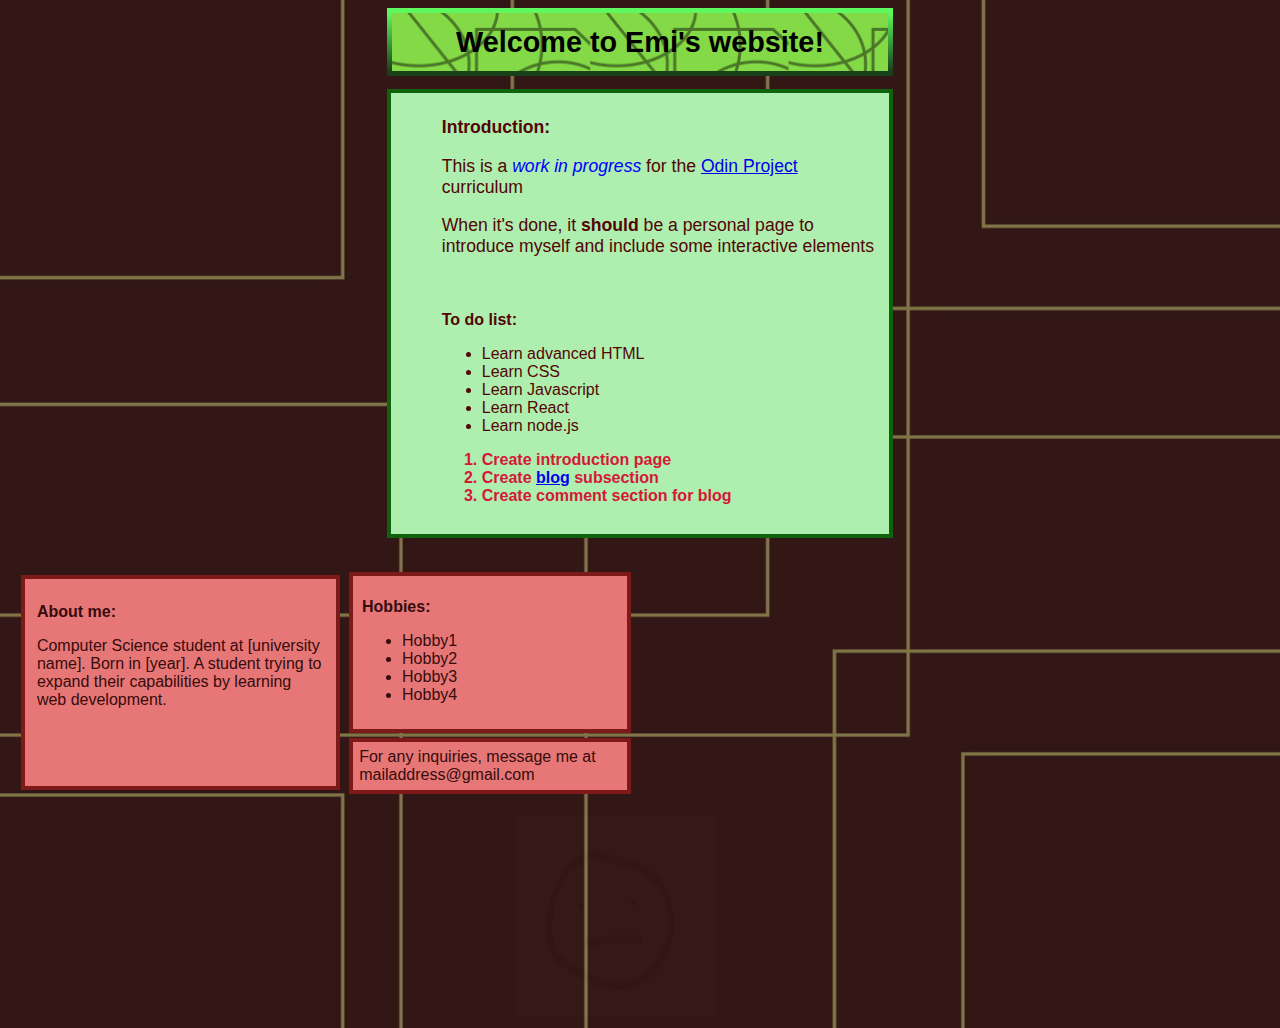
<file: index.html>
<!DOCTYPE html>
<html lang="en">
  <head>
    <meta charset="UTF-8" />
    <meta name="viewport" content="width=device-width, initial-scale=1.0" />
    <link rel="stylesheet" href="style.css" />
    <!--linking the css style sheet-->
    <title>Welcome to my page!</title>
  </head>

  <body>
    <h1 class="welcome">Welcome to Emi's website!</h1>
    <div class="intro preamble">
      <h1>Introduction:</h1>
      <!--noopener prevents the linked page from changing this one, noreferrer is to prevent the linked page from knowing where the link was. noreferrer includes noopener-->
      <p>
        This is a <em class="emphasis">work in progress</em> for the
        <a
          href="https://www.theodinproject.com"
          target="_blank"
          rel="noopener noreferrer"
          >Odin Project</a
        >
        curriculum
      </p>
      <p>
        When it's done, it <strong>should</strong> be a personal page to
        introduce myself and include some interactive elements
      </p>
    </div>
    <!--divs can have an id as well, an id is unique unlike a class. however, class is preferred usually. ids need a different css selector-->
    <div class="intro to-do_list">
      <h1>To do list:</h1>
      <ul>
        <li>Learn advanced HTML</li>
        <li>Learn CSS</li>
        <li>Learn Javascript</li>
        <li>Learn React</li>
        <li>Learn node.js</li>
      </ul>
      <ol>
        <li>Create introduction page</li>
        <li>Create <a href="./subpages/blog.html">blog</a> subsection</li>
        <li>Create comment section for blog</li>
      </ol>
    </div>
    <div class="info">
      <div class="flexbox1">
        <h1>About me:</h1>
        <p>
          Computer Science student at [university name]. Born in [year]. A
          student trying to expand their capabilities by learning web
          development.
        </p>
      </div>
      <div class="flexbox2">
        <div class="hobbies">
          <h2>Hobbies:</h2>
          <ul>
            <li>Hobby1</li>
            <li>Hobby2</li>
            <li>Hobby3</li>
            <li>Hobby4</li>
          </ul>
        </div>
        <p>For any inquiries, message me at mailaddress@gmail.com</p>
      </div>
    </div>
    <img
      src="./images/testimage.jpg"
      alt="just including an image for future reference"
      height="200"
      width="200"
      class="face"
    />
  </body>
</html>
</file>
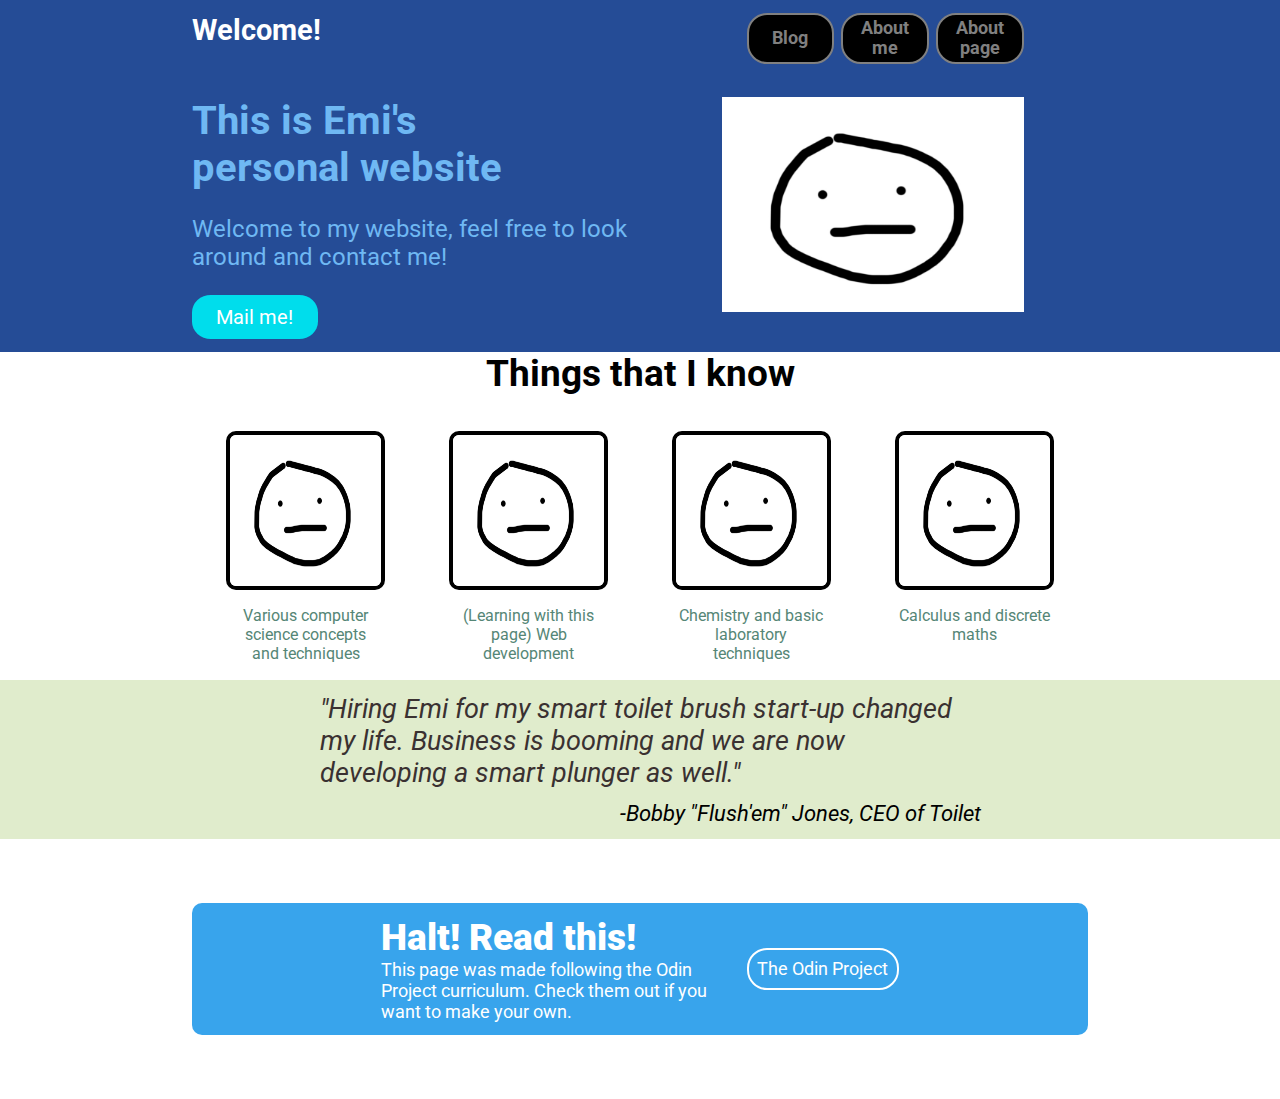
<file: odinindex.html>
<!DOCTYPE html>
<html lang="en">
  <head>
    <meta charset="UTF-8" />
    <meta name="viewport" content="width=device-width, initial-scale=1.0" />
    <title>Welcome to my page!</title>
    <style>
      @import url("https://fonts.googleapis.com/css2?family=Roboto:ital,wght@0,100;0,300;0,400;0,500;0,700;0,900;1,100;1,300;1,400;1,500;1,700;1,900&display=swap");
    </style>
    <link rel="stylesheet" href="odinstyle.css" />
  </head>
  <body>
    <div class="intro">
      <div class="links">
        <h1>Welcome!</h1>
        <div class="buttons">
          <a href=""><b>Blog</b></a>
          <a href=""
            ><b>About<br />me</b></a
          >
          <a href=""
            ><b>About<br />page</b></a
          >
        </div>
      </div>
      <div class="descrip">
        <div class="contactme">
          <h1>This is Emi's personal website</h1>
          <p>Welcome to my website, feel free to look around and contact me!</p>
          <a href="mailto:fakeaddress@thismaildoesntexist.com">Mail me!</a>
        </div>
        <img src="images/testimage.jpg" />
      </div>
    </div>
    <div class="infoimages">
      <h1>Things that I know</h1>
      <div class="images">
        <div class="imagebox">
          <img src="images/testimage.jpg" />
          <p>Various computer science concepts and techniques</p>
        </div>
        <div class="imagebox">
          <img src="images/testimage.jpg" />
          <p>(Learning with this page) Web development</p>
        </div>
        <div class="imagebox">
          <img src="images/testimage.jpg" />
          <p>Chemistry and basic laboratory techniques</p>
        </div>
        <div class="imagebox">
          <img src="images/testimage.jpg" />
          <p>Calculus and discrete maths</p>
        </div>
      </div>
    </div>

    <div class="quote">
      <p id="quote">
        "Hiring Emi for my smart toilet brush start-up changed my life. Business
        is booming and we are now developing a smart plunger as well."
      </p>
      <p id="author">-Bobby "Flush'em" Jones, CEO of Toilet</p>
    </div>

    <div class="odin">
      <div class="halt">
        <h1><b>Halt! Read this!</b></h1>
        <p>This page was made following the Odin Project curriculum. Check them out if you want to make your own.</p>
      </div>
      <a
        href="https://www.theodinproject.com/"
        referrerpolicy="no-referrer"
        class="button"
        >The Odin Project</a
      >
    </div>
  </body>
</html>
</file>
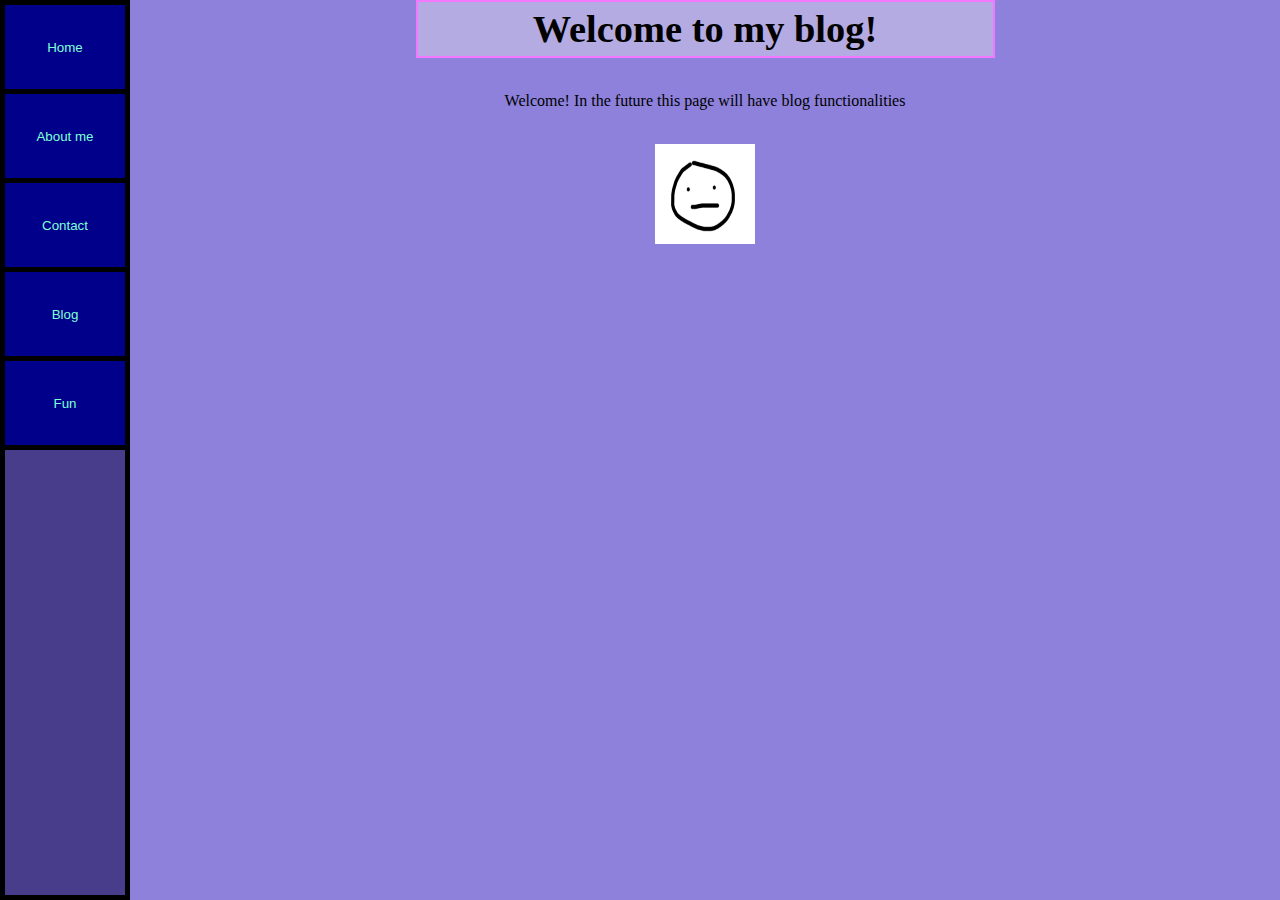
<file: subpages/blog/blog.html>
<!DOCTYPE html>
<html>
  <head>
    <meta charset="UTF-8" />
    <title>Blog</title>
    <link rel="stylesheet" href="blog_style.css" />
  </head>
  <body>
    <div class="flex_container">
      <div class="sidebar">
        <button type="button">Home</button>
        <button type="button">About me</button>
        <button type="button">Contact</button>
        <button type="button">Blog</button>
        <button type="button">Fun</button>
      </div>
      <div class="content">
        <div class="welcome">
          <h1>Welcome to my blog!</h1>
        </div>
        <p>Welcome! In the future this page will have blog functionalities</p>
        <img
          src="../../images/testimage.jpg"
          height="100"
          width="100"
          alt="just including an image for future reference"
        />
      </div>
    </div>
  </body>
</html>
</file>
<file: style.css>
*{ 
    font-size:100%;
    font-family:'Gill Sans', 'Gill Sans MT', Calibri, 'Trebuchet MS', sans-serif;
    /* sans-serif will be used if none of the others are found*/
}

body{
    background-image:url(images/backgroundimage.jpg);
    background-size:cover;
}

/*margin 0 auto makes it center the element horizontally, 0 is the top and bottom. Only works if the element has a specified width*/
.welcome,
.intro,
.to-do_list{
    box-sizing:border-box;
    width:40%;
    padding-top:1%;
    padding-bottom:1%;
    margin:0 auto;
}

/*element that is a descendant of the class intro and has the class emphasis*/
.intro .emphasis {
    color:blue;
}

.intro{
    border-color:rgb(16, 99, 12);
    border-style:solid;
    background-color: rgb(174, 238, 174);
    color:rgb(83, 5, 5);
    padding-left:4%;
    padding-right:1%;
}

/*element that has both the class intro and the class preamble*/
/*0 for bottom border in this one, 0 for top in the other, so that they don't separate the boxes. there may be a better solution that I don't know*/
.intro.preamble {
    border-width:4px 4px 0 4px;
    font-size:110%;
  }

.intro.to-do_list{
    border-width:0 4px 4px 4px;
}

/*example of selecting descendant of intro to-do_list, works with other classes or ids as well*/
.intro.to-do_list ol li{
    color:rgb(211, 24, 56);
    font-weight:700;
}

/*padding is between border of box and contents. margin is between box and other boxes/border of screen. border adds space between margin and padding.
outline is on the outside of the box instead of inside, so it may overlap with other objects and isn't part of the dimensions of the box.
if there are two margins in the same area, whichever one is largest is the one used, it doesn't add.
box-sizing:border-box forces the height and width to count the padding and margin rather than just content, content box decreases in size but padding and margin stay the same
default behavior for box-sizing is content-box*/ 
.info{
    display:flex;
    color:rgb(54, 11, 11);
    background-color:transparent;
    width:50%;
    box-sizing:border-box;
    height:20%;
    padding:0.5%;
    margin:2% 50% 1% 0%;
}

.flexbox1,
.flexbox2{
    flex:1;
}

.flexbox1{
    background-color:rgb(231, 119, 119);
    border:rgb(126, 25, 25) solid 4px;
    padding:2%;
    margin:1%;
}

.flexbox2{
    display:flex;
    flex-direction:column;
}

.flexbox2 p{
    flex:1;
    background-color:rgb(231, 119, 119);
    border:rgb(126, 25, 25) solid 4px;
    padding:2%;
    margin:1% 1% 1% 1%;
    height:40%;
}

.flexbox2 .hobbies{
    flex:1;
    background-color:rgb(231, 119, 119);
    border:rgb(126, 25, 25) solid 4px;
    padding:3%;
    margin:1%;
}

/*border image is needed because there's no other way to make it have a gradient color. border-image-slice is needed to specify that its only one image*/
.welcome{
    text-align:center;
    margin-bottom:1%;
    background-image:url(images/welcomebackground.png);
    background-size:40%;
    border-image:linear-gradient(to bottom, rgb(94, 250, 94), rgb(24, 63, 24));
    border-image-slice:1;
    border-width:5px;
    border-style:solid;
    color:black;
    font-size:180%;
}

.face{
    margin-left:40%;
    opacity:1%;
}

/* commas can be used to apply the same rule to different selectors */
/* to select an id, # would be used instead of .
entire types of html elements can also be selected, like div or p 
*/
</file>
<file: odinstyle.css>
html,
body {
  margin: 0;
  font-family: "Roboto", sans-serif;
  /*12 acts as the minimum, the 0.7 is variable*/
  font-size:calc(12px + 0.7vh);
}

body {
  display: flex;
  flex-direction: column;
} 

h1 {
  padding: 0;
  margin: 0;
}

.intro {
  padding: 1% 20% 1% 15%;
  background-color: rgb(37, 76, 150);
}

.intro .links {
  padding: 0 0 4% 0;
  display: flex;
  justify-content: space-between;
  font-size: 80%;
}

.intro .buttons {
  display: flex;
  justify-content: right;
  gap: 2%; 
  flex: 1 1 0;
}

.buttons a {
  padding: 1%;
  display: flex;
  justify-content: center;
  align-items: center;
  color: gray;
  background-color: black;
  border-radius: 20px;
  border: solid 2px gray;
  min-width: fit-content;
  width:6vw;
  /*text-decoration none removes the underline and color from the links*/
  text-decoration: none;
  font-size: 120%;
  text-align: center;
  flex: 0 1 auto;
}

.links h1 {
  color: white;
  flex: 1 1 auto;
  min-width:200px;
}

.descrip {
  color: rgb(111, 184, 243);
  display: flex;
  justify-content: space-between;
  gap:5%;
  /*if height isn't fit-content, it will look weird in lower resolutions*/
  height: fit-content;
  width: 100%;
}

.descrip img {
  /*use vw values as size so that the image will resize itself if there's less space available*/
  width: calc(200px + 18vw);
  height: calc(100px + 9vw);
}

.contactme {
  font-size: 110%;
  display: flex;
  flex-direction: column;
  justify-content: space-between;
}

.contactme p {
  font-size: 120%;
}

.contactme h1 {
  width: 70%;
}

.contactme a {
  box-sizing: border-box;
  height: auto;
  color: white;
  background-color: rgb(0, 221, 236);
  width: fit-content;
  padding: 2% 5%;
  text-decoration: none;
  /*border-radius with percentages draws an ellipse using the percentages of the box. use non-relative units when possible
  if percentage is needed (its not here, but its a demonstration), unless the box is a square 2 values are needed (width/height) to fine tune it*/
  border-radius: 15%/40%;
  border-width: 4px;
}

.infoimages {
  display: flex;
  flex-direction: column;
  gap: 4vh;
  align-items: center;
  width:100%
}

.infoimages .images {
  display: flex;
  flex-direction: row;
  justify-content:center;
  gap:10%;
}

.infoimages .images .imagebox {
  display: flex;
  flex-direction: column;
  align-items: center;
}

.infoimages .images .imagebox p {
  text-align: center;
  font-size:90%;
  color:rgb(85, 134, 118);
  width: calc(100px + 4vw);
  flex:1 1 0;
}

.infoimages .images .imagebox img {
  height: calc(100px + 4vw);
  width: calc(100px + 4vw);
  border-radius: 10px;
  border: solid 4px black;
}

.quote {
  background-color:rgb(224, 236, 204);
  font-size:150%;
  font-style:italic;
  display:flex;
  flex-direction:column;
  align-items:center;
  justify-content:center;
}

#quote {
  margin:0;
  padding:1% 1%;
  width:50%;
  color:rgb(58, 49, 49);
}

#author {
  margin:0;
  font-size: 80%;
  padding:0 0 1% 25%;
}

.odin {
  display:flex;
  justify-content:center;
  align-items:center;
  gap:2%;
  margin:5% 15%;
  background-color: rgb(56, 164, 236);
  border-radius:10px;
  padding: 1% 1%;
  color:white;
}

.odin .halt {
  width:40%;
}

.odin .halt p{
  padding:0;
  margin:0;
}

.odin a{
  height:fit-content;
  text-decoration:none;
  color:white;
  border:2px solid white;
  padding:1% 1%;
  border-radius:20px;
}
</file>
<file: subpages/blog/blog_style.css>
/* why do I have to apply it to both html and body to get it to fill the screen? look for answer */
html, body{
    height:100%;
    margin:0;
}

.flex_container {
    display:flex;
    height:100%;
    width:100%;
}

/*grow and shrink specify at which rate items grow or shrink. 0 means no growing/shrinking happens, 1 means it grows/shrinks at a rate of 1 compared to other items*/
.sidebar {
    display:flex;
    flex-direction:column;
    background-color:darkslateblue;
    border:black solid 5px;
    /*flex 0 0 means it won't grow or shrink by default from its 120px value. it will still shrink a bit when making the window smaller but that's not a bug*/
    flex:0 0 120px;
}

.sidebar button {
    min-height:30px;
    width:100%;
    height:10%;
    flex:0 1 auto;
    border:black solid;
    border-width:0 0 5px 0;
    color:aquamarine;
    background-color:darkblue;
}

/* if flex basis is auto, it looks for a width declaration. if flex basis is 0, everything shrinks evenly because there's no basis to respect*/
.content {
    gap:2%;
    display:flex;
    flex-direction:column;
    background-color:rgb(141, 129, 219);
    flex:1 1 auto;
    align-items:center;
}

.welcome {
    width:50%;
    height:6%;
    display:flex;
    justify-content:center;
    align-items:center;
    border:rgb(244, 119, 255) solid 2px;
    flex:0 0 auto;
    background-color:rgb(179, 171, 226);
    font-size: 120%;
}
</file>
